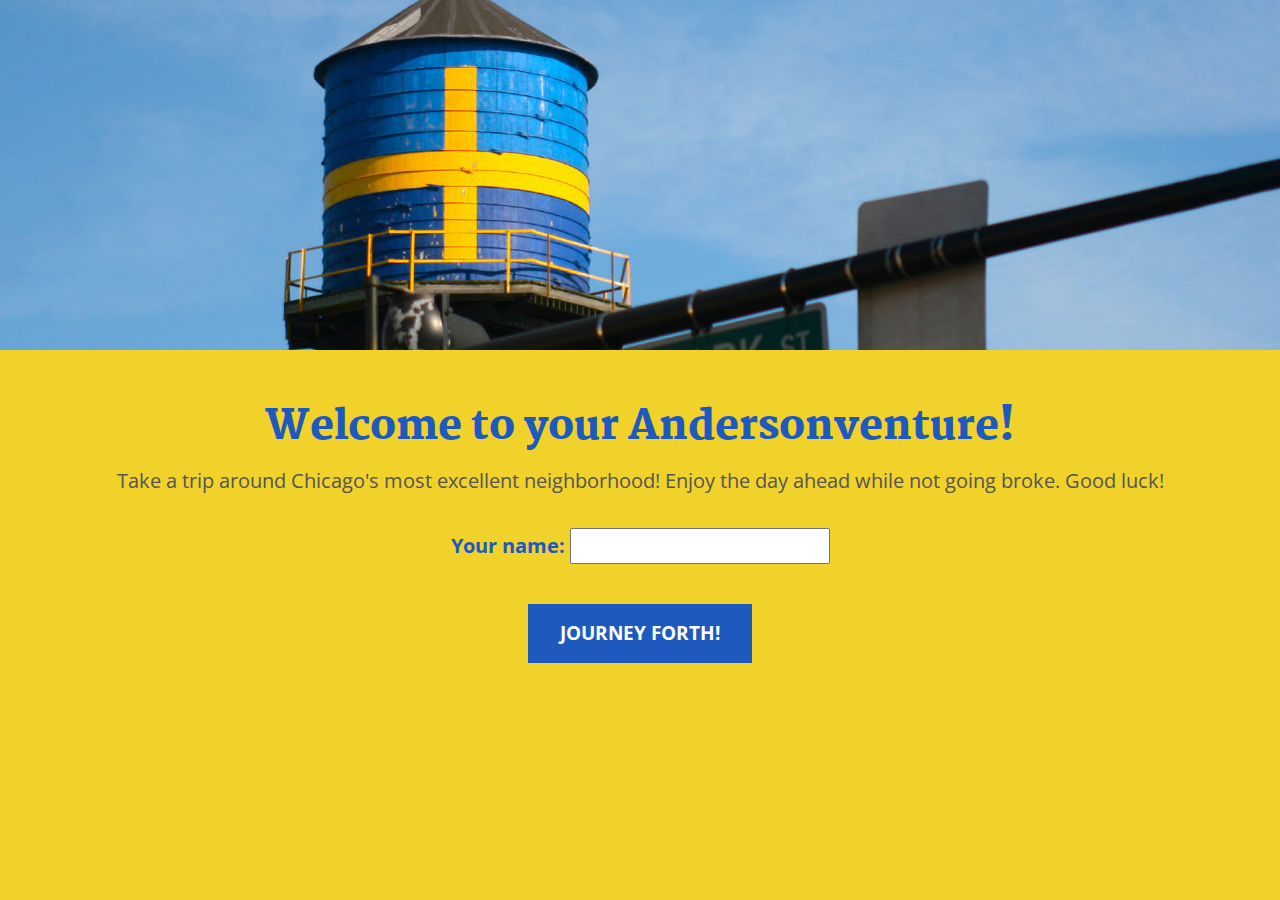
<file: index.html>
<!DOCTYPE html>
<html lang="en">

<head>
    <meta charset="UTF-8">
    <meta name="viewport" content="width=device-width, initial-scale=1.0">
    <meta http-equiv="X-UA-Compatible" content="ie=edge">
    <link rel="stylesheet" type="text/css" href="./src/bootstrap-reboot.min.css">
    <link rel="stylesheet" type="text/css" href="./src/style.css">
    <link rel="stylesheet" type="text/css" href="./src/home.css">
    <link href="https://fonts.googleapis.com/css?family=Martel:400,700,900|Open+Sans:400,700&display=swap" rel="stylesheet">
    <title>Andersonventure!</title>
</head>
<body>
    <div class="hero-image"></div>
    <h1>Welcome to your Andersonventure!</h1>
    <p>Take a trip around Chicago's most excellent neighborhood! Enjoy the day ahead while not going broke. Good luck!</p>
    <form id="sign-in">
        <label>Your name:
            <input name="name" type="text" />
        </label>
        <br />
        <button type="submit">Journey Forth!</button>
    </form>
    <script type="module" src="app.js"></script>
</body>

</html>
</file>
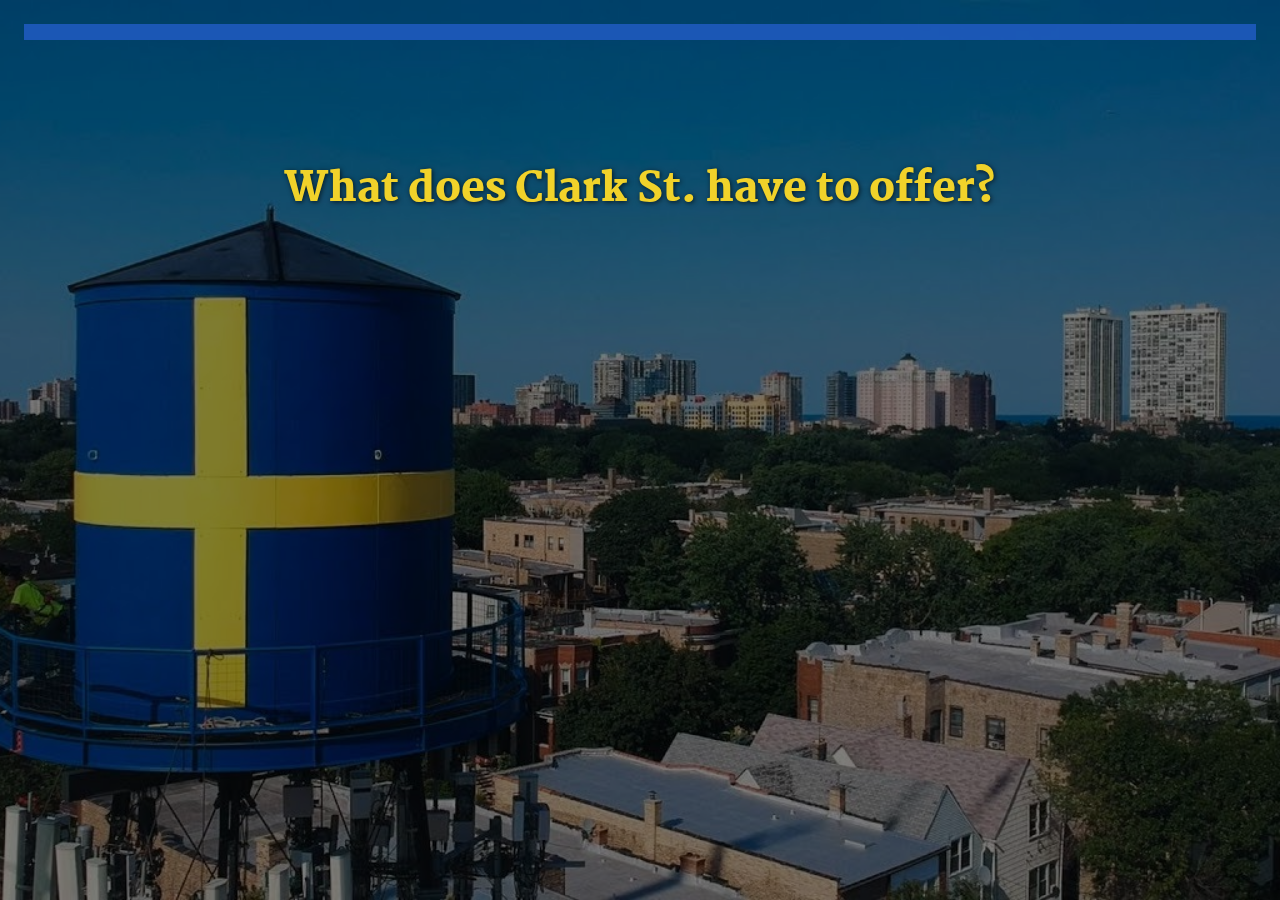
<file: map/index.html>
<!DOCTYPE html>
<html lang="en">

<head>
    <meta charset="UTF-8">
    <meta name="viewport" content="width=device-width, initial-scale=1.0">
    <meta http-equiv="X-UA-Compatible" content="ie=edge">
    <link rel="stylesheet" type="text/css" href="../src/bootstrap-reboot.min.css">
    <link rel="stylesheet" type="text/css" href="../src/style.css">
    <link rel="stylesheet" type="text/css" href="map.css">
    <link href="https://fonts.googleapis.com/css?family=Martel:400,700,900|Open+Sans:400,700&display=swap" rel="stylesheet">
    <title>Andersonventure!</title>
</head>
<body>
    <div id="user-info-container"></div>
    <div id="outer-container">
        <h2>What does Clark St. have to offer?</h2>
        <div id="map-container">
        </div>
    </div>
    <div id="bg-overlay"></div>
    <script type="module" src="map.js"></script>
</body>

</html>
</file>
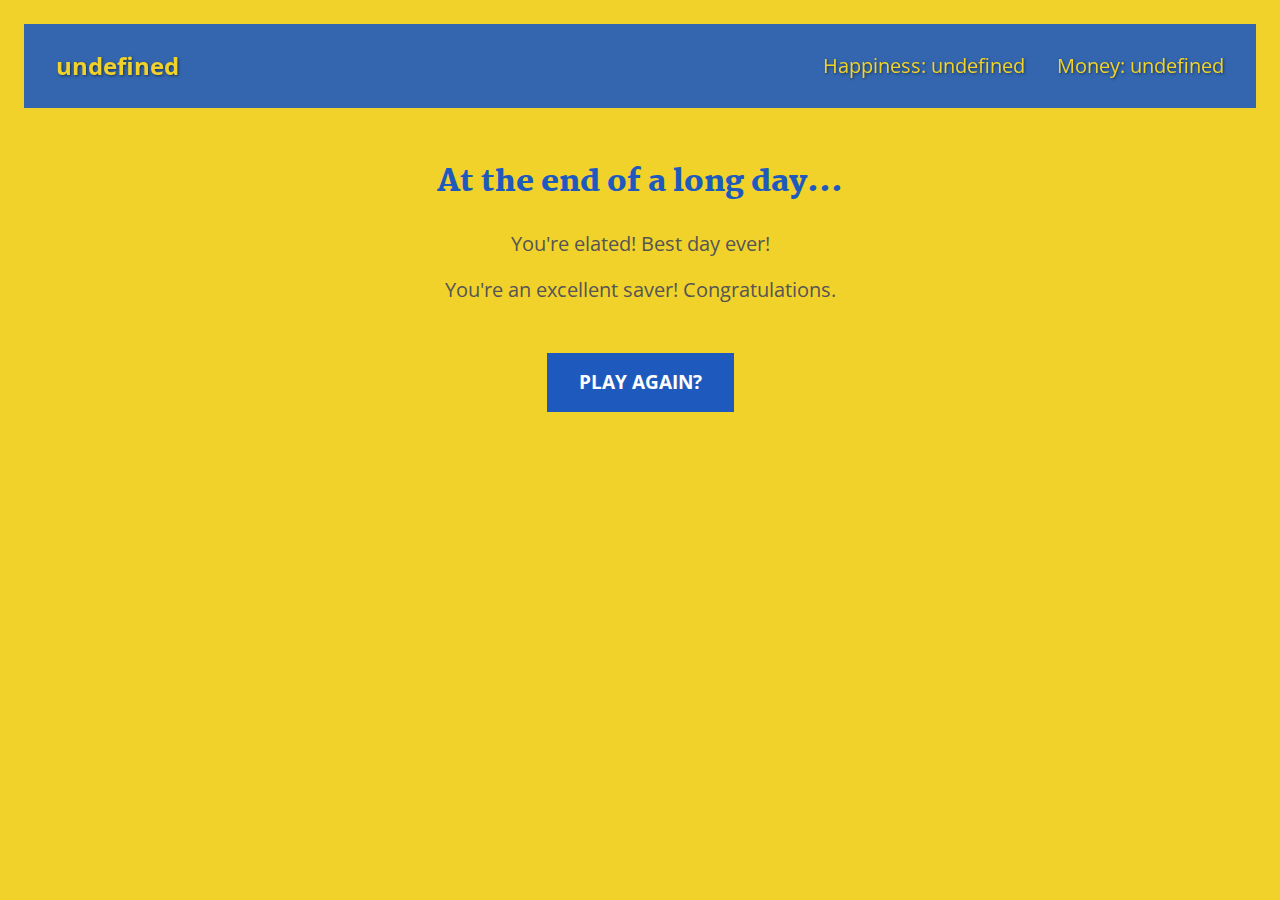
<file: results/index.html>
<!DOCTYPE html>
<html lang="en">

<head>
    <meta charset="UTF-8">
    <meta name="viewport" content="width=device-width, initial-scale=1.0">
    <meta http-equiv="X-UA-Compatible" content="ie=edge">
    <link rel="stylesheet" type="text/css" href="../src/bootstrap-reboot.min.css">
    <link rel="stylesheet" type="text/css" href="../src/style.css">
    <link rel="stylesheet" type="text/css" href="results.css">
    <link href="https://fonts.googleapis.com/css?family=Martel:400,700,900|Open+Sans:400,700&display=swap" rel="stylesheet">
    <title>Andersonventure!</title>
</head>
<body>
    <div id="user-info-container"></div>
    <div id="results-container">
        <h2>At the end of a long day...</h2>
    </div>
    <script type="module" src="results.js"></script>
</body>

</html>
</file>
<file: src/style.css>
body, html {
    height: 100%;
}

body {
    text-align: center;
    color: #555;
    background-repeat: no-repeat;
    background-size: cover;
    background-position: center;
    font-size: 20px;
    padding-top: 7rem;
    font-family: 'Open Sans', sans-serif;
}

h1, h2, h3, h4, h5 {
    font-family: 'Martel','Open Sans', sans-serif;
    color: #1e5abe;
    font-weight: 900;
}

a {
    font-weight: bold;
    color: #8fb6f5;
}

a:hover {
    color: #8fb6f5;
}

.hidden {
    display: none;
}

#user-info-container {
    position: fixed;
    top: 1.5rem;
    left: 1.5rem;
    width: calc(100% - 3rem);
    padding: .5rem 1rem;
    display: flex;
    justify-content: space-between;
    align-items: center;
    background-color: rgba(30, 90, 190, .9);
    color: #f1d22a;
    text-shadow: rgba(0,0,0,.5) 1px 1px 3px;
}

#user-info-container a {
    color: #f1d22a;
}

#user-info-container h2 {
    font-family: 'Open Sans', sans-serif;
    margin: 1rem;
    font-size: 1.5rem;
}

#user-info-container ul {
    font-family: 'Open Sans', sans-serif;
    margin: 0;
}

#user-info-container ul li {
    display: inline-block;
    margin: 1rem;
}

button {
    background-color: #1e5abe;
    border: none;
    color: white;
    padding: 15px 32px;
    text-align: center;
    text-decoration: none;
    display: inline-block;
    font-size: 1.2rem;
    text-transform: uppercase;
    font-weight: bold;
    margin: 2rem auto;
  }

button:hover {
    color: #f1d22a;
    transform: scale(1.05);
    transition: scale ease-in-out 0.2s;
}

#bg-overlay {
    position: fixed;
    top: 0;
    left: 0;
    height: 100%;
    width: 100%;
    background-color: rgba(0, 0, 0, .5);
    z-index: -9999;
}
</file>
<file: src/home.css>
body {
    padding-top: 0;
    background-color: #f1d22a;
}

.hero-image {
    background: url('../assets/andersonville-hero.jpg') center center;
    background-size: cover;
    height: 350px;
    margin-bottom: 3rem;
}

#sign-in {
    margin-top: 2rem;
}

label {
    font-weight: bold;
    color: #1e5abe;
}

#sign-in button {
    margin-bottom: 5rem;
}
</file>
<file: map/map.css>
body {
    background-image: url('../assets/andersonville3.jpg');
    background-size: cover;
}

#outer-container {
    margin: 3rem auto;
    width: 70%;
}

#outer-container h2 { 
    text-shadow: rgba(0, 0, 0, .7) 1px 1px 5px; 
    color: #f1d22a;
    font-size: 2.5rem;
    margin-bottom: 1.5rem;
}

#map-container {
    display: flex;
    justify-content: space-between;
    align-items: center;
}

.map-choice {
    width: 100%;
    margin: 20px;
    padding: 40px;
    background: rgba(0,0,0,0.7);
    border-radius: 6px;
    min-height: 200px;
    display: flex;
    align-items: center;
    border: 1px solid #f1d22a;
}

.map-choice:hover {
    transform: scale(1.05);
    transition: scale ease-in-out 0.2s;
    text-decoration: none;
}

.map-choice.quest-completed {
    color: #666;
}
.map-choice.quest-completed:hover {
    transform: none;
    text-decoration: none;
}
</file>
<file: results/results.css>
body {
    /* background-image: url('../assets/andersonville3.jpg'); */
    background-color: #f1d22a;
    background-size: cover;
}

#results-container {
    width: 70%;
    margin: 3rem auto;
}

#results-container h2 {
    margin-bottom: 1.5rem;
}
</file>
